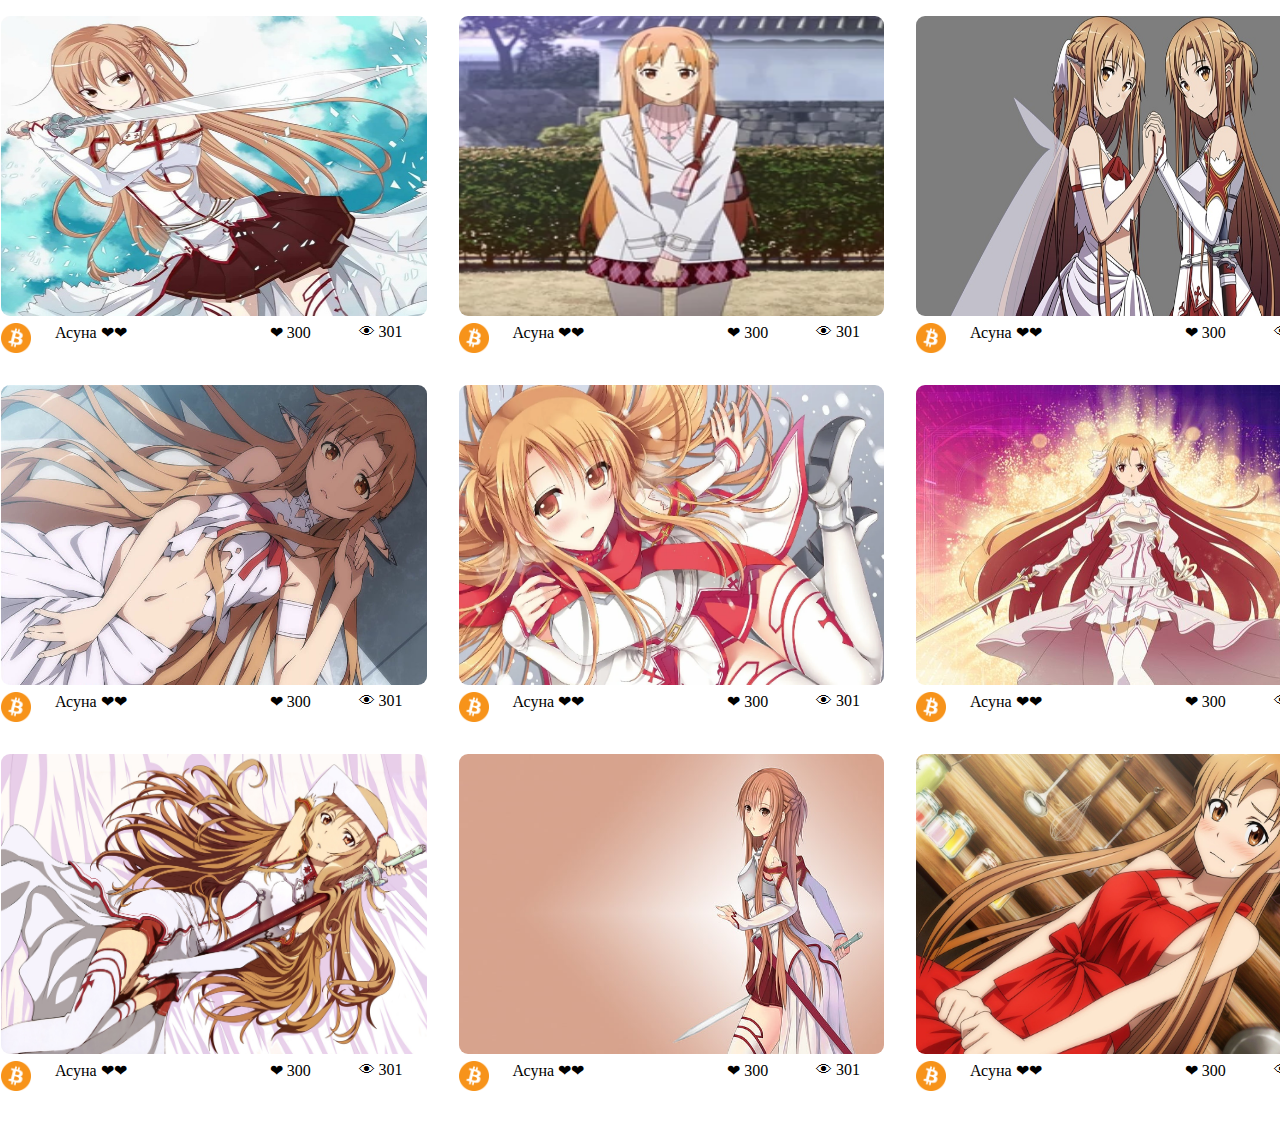
<file: portfolio/flex/index.html>
<!DOCTYPE html>
<html lang="ru">
<head>
    <meta charset="UTF-8">
    <meta http-equiv="X-UA-Compatible" content="IE=edge">
    <meta name="viewport" content="width=device-width, initial-scale=1.0">
    <title>Flex</title>
    <link rel="stylesheet" href="style.css">
</head>
<body>
    <div class="container">
        <div class="row">
            <div class="item"> <a href="../index.php"> <img src="img/a1.jpg" alt="#"> </a> </div>
            <div class="item"> <img src="img/a2.webp" alt="#"> </div>
            <div class="item"> <img src="img/a3.jpg" alt="#"> </div>
            <div class="last-item"> <img src="img/a4.jpg" alt="#"> </div>
        </div>
        <div class="text-row">
            <div class="text-item">
                <div class="logo"> <img class="logo" src="img/logo.png" alt="#"> </div>
                <div class="name"> Асуна &#10084&#10084 </div>
                <div class="like"> &#10084 300</div>
                <div class="watch"> &#128065 301</div>
            </div>
            <div class="text-item">
                <div class="logo"> <img class="logo" src="img/logo.png" alt="#"> </div>
                <div class="name"> Асуна &#10084&#10084 </div>
                <div class="like"> &#10084 300</div>
                <div class="watch"> &#128065 301</div>
            </div>
            <div class="text-item">
                <div class="logo"> <img class="logo" src="img/logo.png" alt="#"> </div>
                <div class="name"> Асуна &#10084&#10084 </div>
                <div class="like"> &#10084 300</div>
                <div class="watch"> &#128065 301</div>
            </div>
            <div class="last-text-item">
                <div class="logo"> <img class="logo" src="img/logo.png" alt="#"> </div>
                <div class="name"> Асуна &#10084&#10084 </div>
                <div class="like"> &#10084 300</div>
                <div class="watch"> &#128065 301</div>
            </div>
        </div>

        <div class="row">
            <div class="item"> <img src="img/a5.jpg" alt="#"> </div>
            <div class="item"> <img src="img/a6.webp" alt="#"> </div>
            <div class="item"> <img src="img/a7.jpg" alt="#"> </div>
            <div class="last-item"> <img src="img/a8.jpg" alt="#"> </div>
        </div>
        <div class="text-row">
            <div class="text-item">
                <div class="logo"> <img class="logo" src="img/logo.png" alt="#"> </div>
                <div class="name"> Асуна &#10084&#10084 </div>
                <div class="like"> &#10084 300</div>
                <div class="watch"> &#128065 301</div>
            </div>
            <div class="text-item">
                <div class="logo"> <img class="logo" src="img/logo.png" alt="#"> </div>
                <div class="name"> Асуна &#10084&#10084 </div>
                <div class="like"> &#10084 300</div>
                <div class="watch"> &#128065 301</div>
            </div>
            <div class="text-item">
                <div class="logo"> <img class="logo" src="img/logo.png" alt="#"> </div>
                <div class="name"> Асуна &#10084&#10084 </div>
                <div class="like"> &#10084 300</div>
                <div class="watch"> &#128065 301</div>
            </div>
            <div class="last-text-item">
                <div class="logo"> <img class="logo" src="img/logo.png" alt="#"> </div>
                <div class="name"> Асуна &#10084&#10084 </div>
                <div class="like"> &#10084 300</div>
                <div class="watch"> &#128065 301</div>
            </div>
        </div>

        <div class="row">
            <div class="item"> <img src="img/a9.jpg" alt="#"> </div>
            <div class="item"> <img src="img/a10.jpg" alt="#"> </div>
            <div class="item"> <img src="img/a11.jpg" alt="#"> </div>
            <div class="last-item"> <img src="img/a12.jpg" alt="#"> </div>
        </div>
        <div class="text-row">
            <div class="text-item">
                <div class="logo"> <img class="logo" src="img/logo.png" alt="#"> </div>
                <div class="name"> Асуна &#10084&#10084 </div>
                <div class="like"> &#10084 300</div>
                <div class="watch"> &#128065 301</div>
            </div>
            <div class="text-item">
                <div class="logo"> <img class="logo" src="img/logo.png" alt="#"> </div>
                <div class="name"> Асуна &#10084&#10084 </div>
                <div class="like"> &#10084 300</div>
                <div class="watch"> &#128065 301</div>
            </div>
            <div class="text-item">
                <div class="logo"> <img class="logo" src="img/logo.png" alt="#"> </div>
                <div class="name"> Асуна &#10084&#10084 </div>
                <div class="like"> &#10084 300</div>
                <div class="watch"> &#128065 301</div>
            </div>
            <div class="last-text-item">
                <div class="logo"> <img class="logo" src="img/logo.png" alt="#"> </div>
                <div class="name"> Асуна &#10084&#10084 </div>
                <div class="like"> &#10084 300</div>
                <div class="watch"> &#128065 301</div>
            </div>
        </div>
        
    </div>
</body>
</html>
</file>
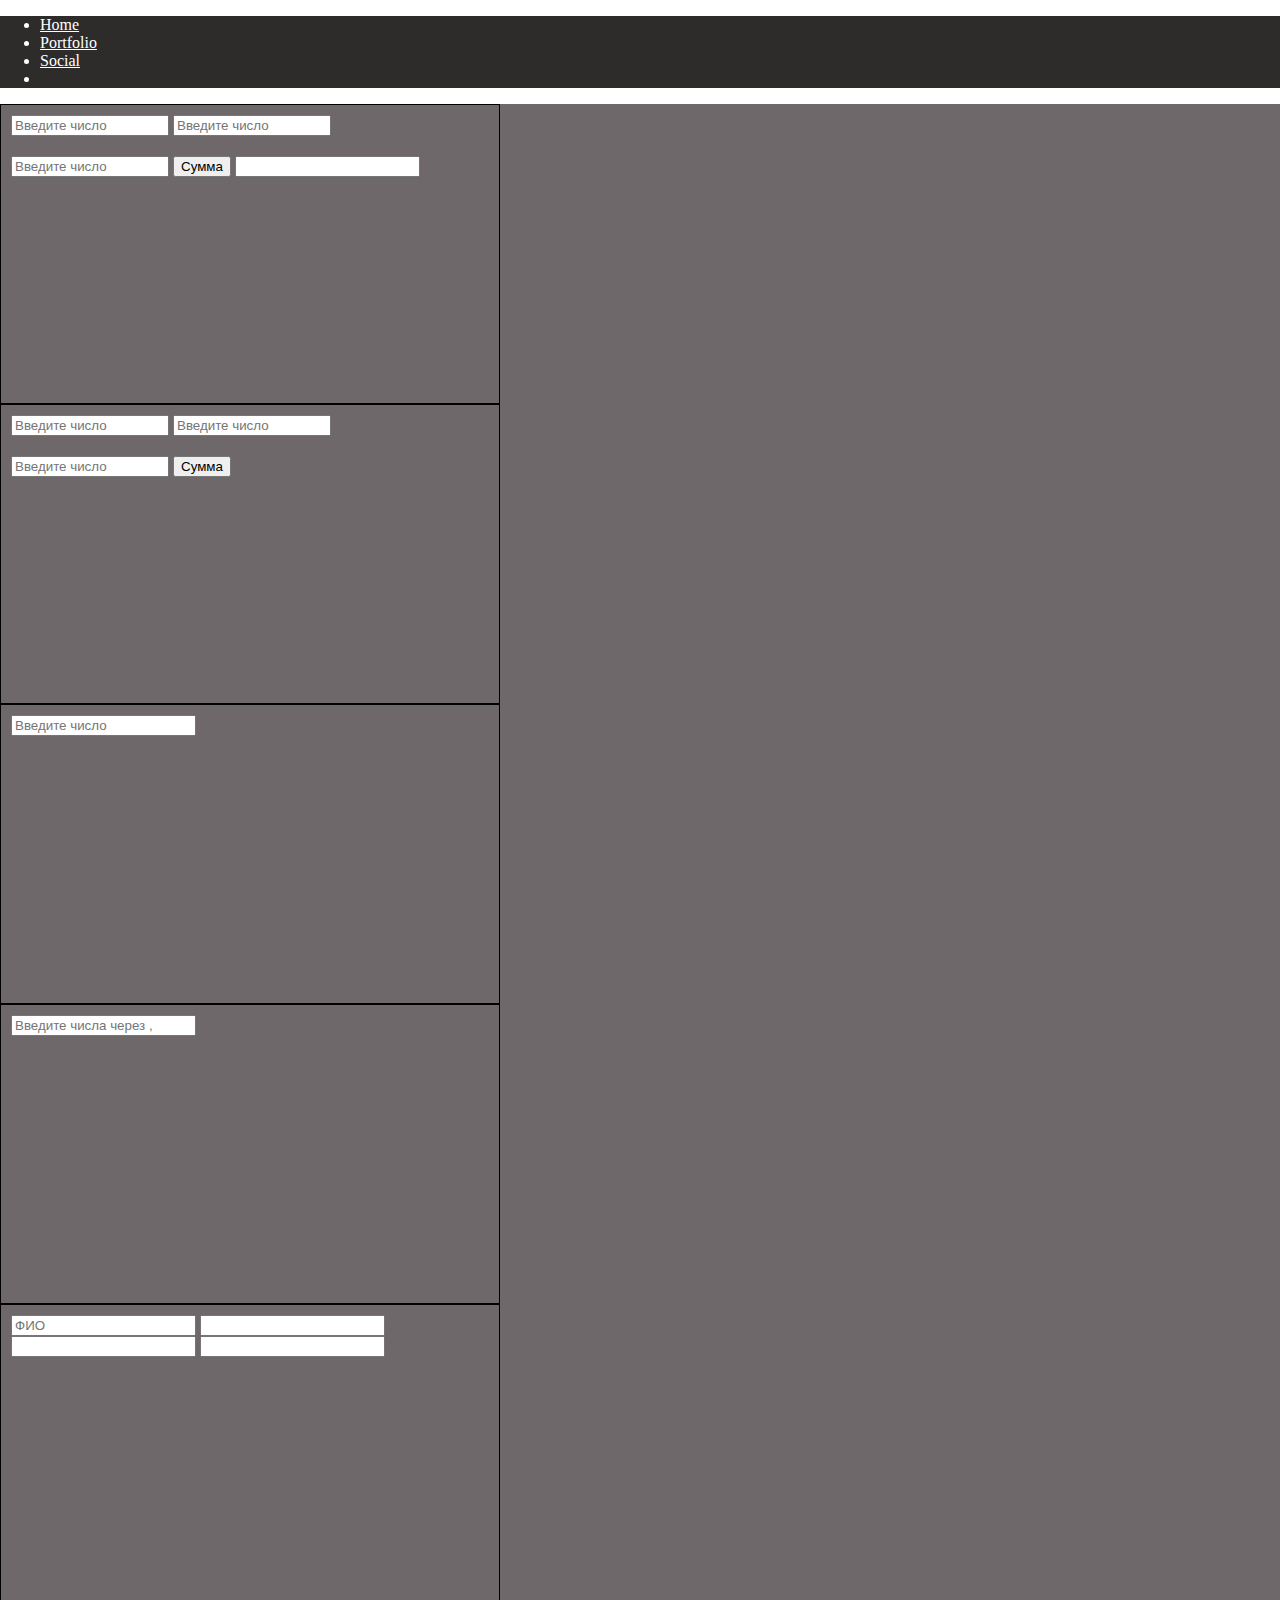
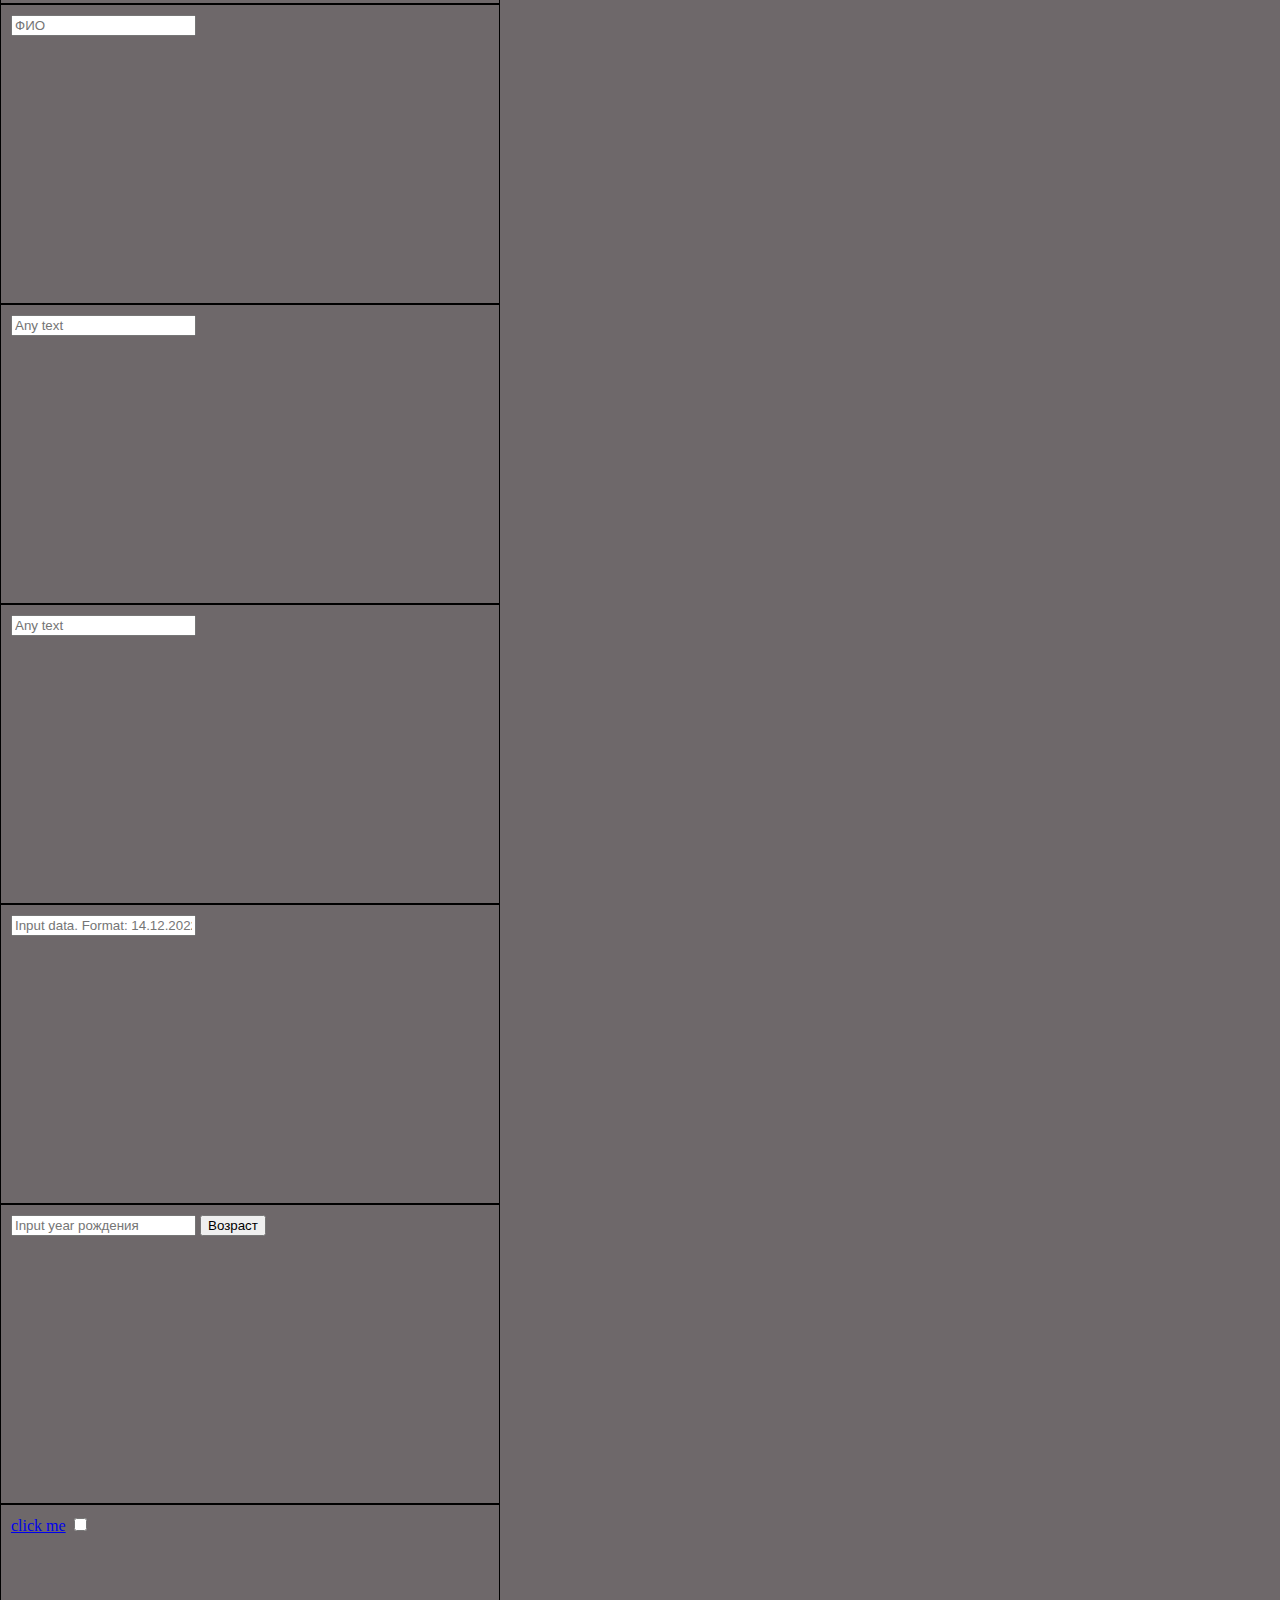
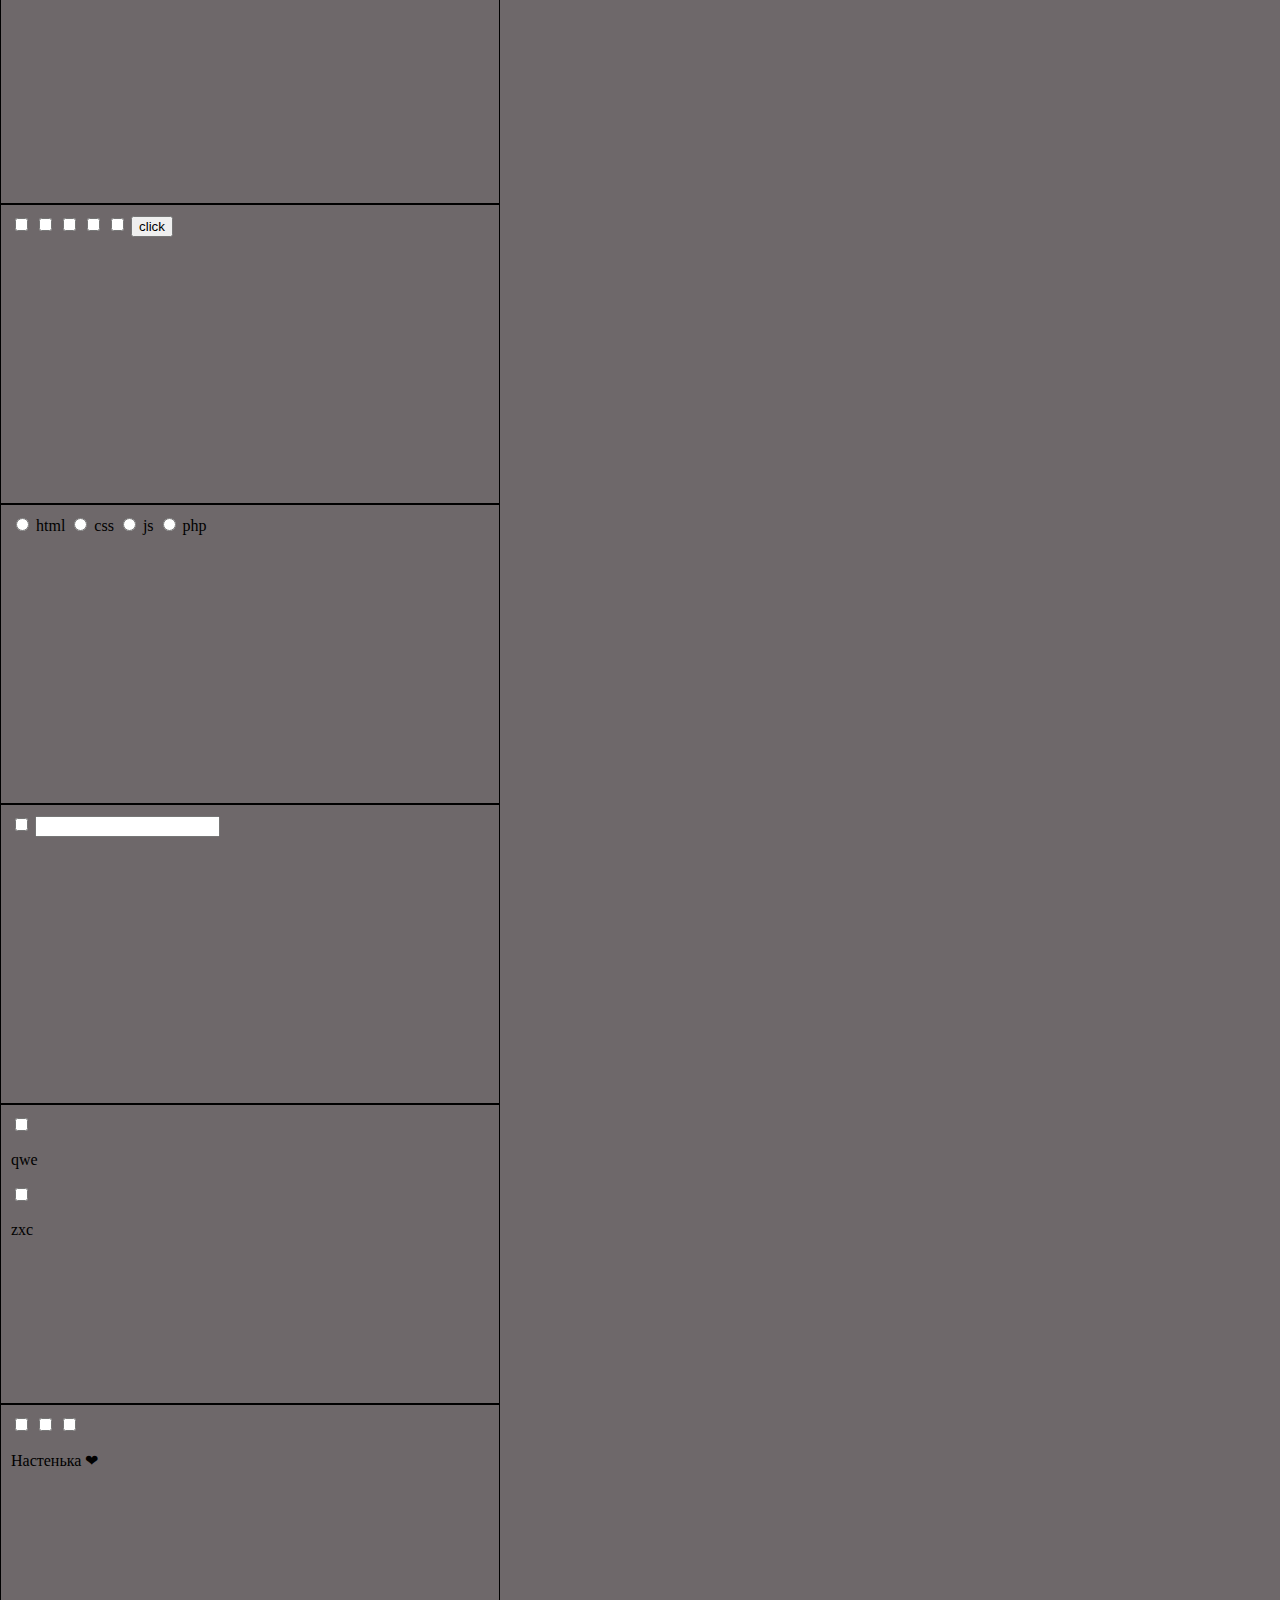
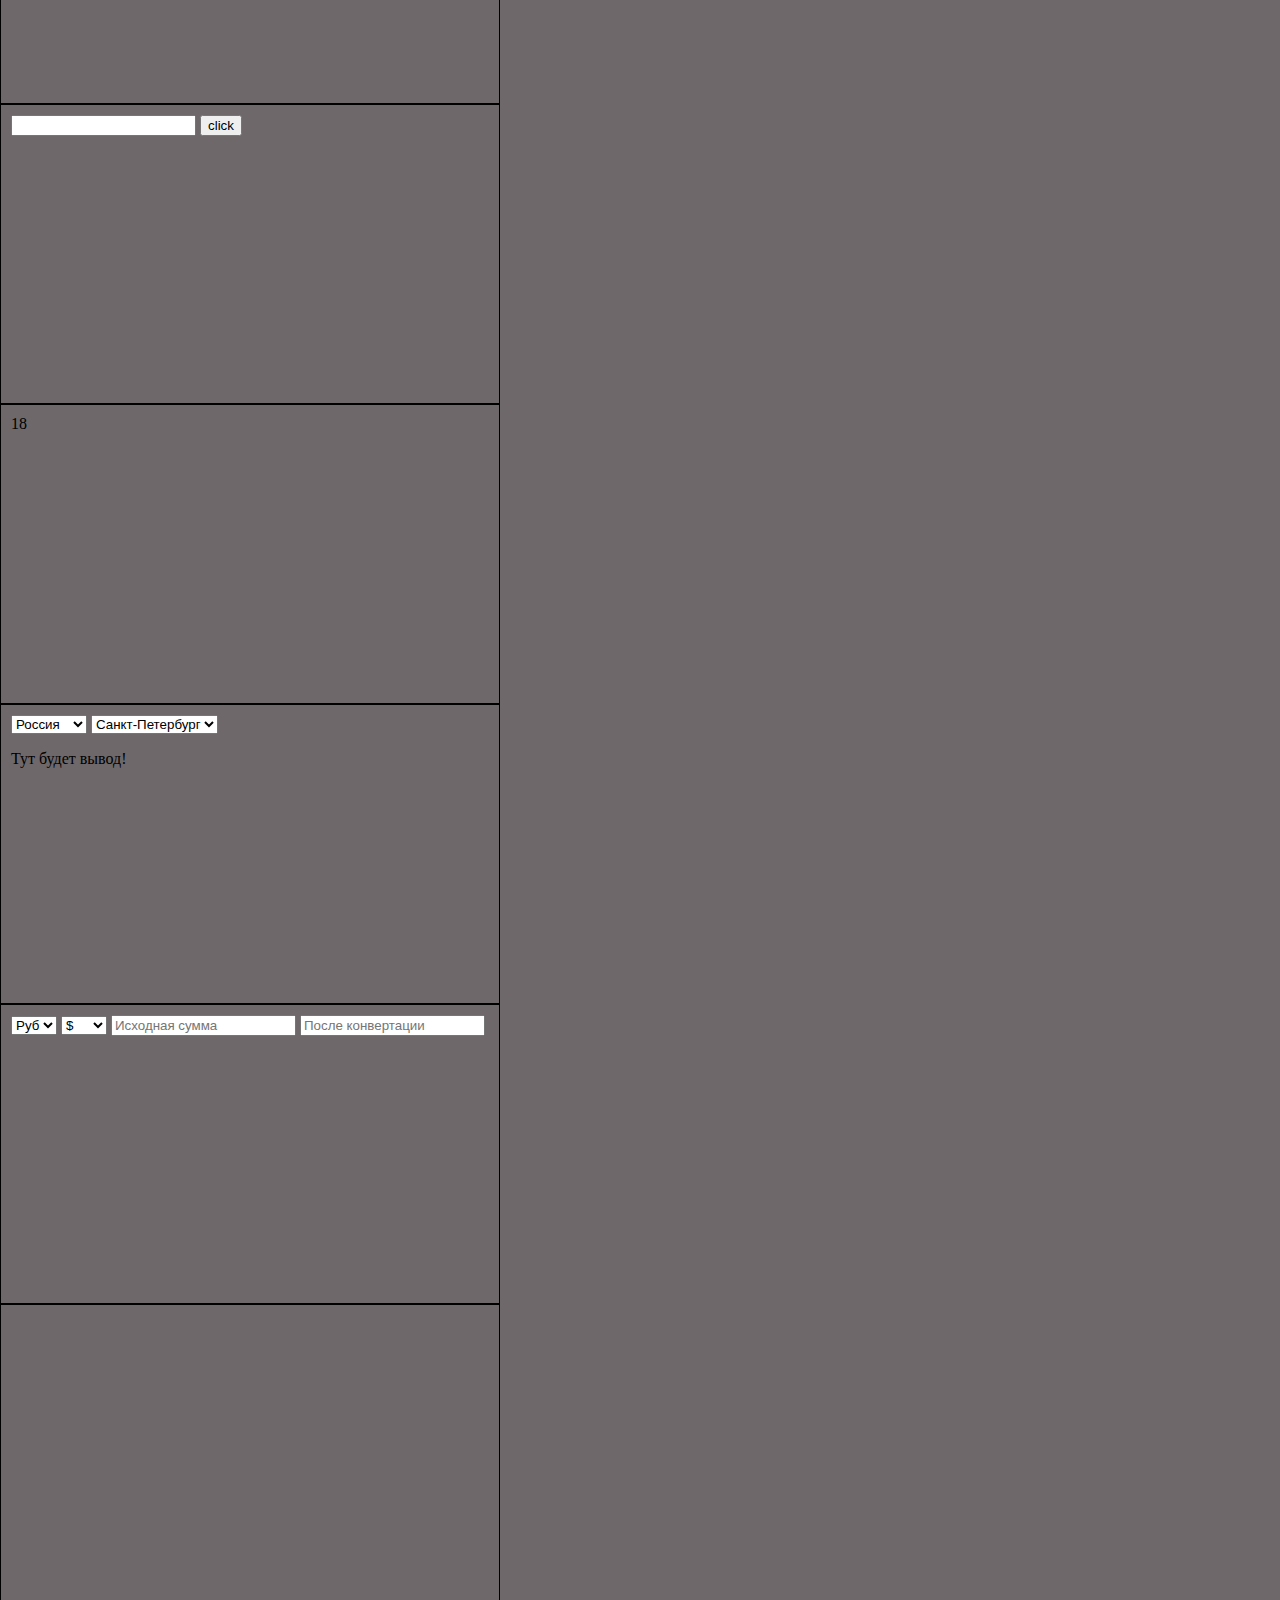
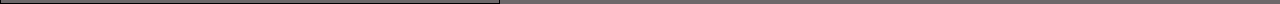
<file: portfolio/js/index.html>
<!DOCTYPE html>
<html lang="ru">
<head>
    <meta charset="UTF-8">
    <meta http-equiv="X-UA-Compatible" content="IE=edge">
    <meta name="viewport" content="width=device-width, initial-scale=1.0">
    <link rel="stylesheet" href="https://cdn.jsdelivr.net/npm/bootstrap@5.2.0/dist/css/bootstrap.min.css" 
        integrity="sha384-gH2yIJqKdNHPEq0n4Mqa/HGKIhSkIHeL5AyhkYV8i59U5AR6csBvApHHNl/vI1Bx" crossorigin="anonymous">
    <link rel="stylesheet" href="style.css">
    <title>js задачки</title>
</head>
<body>
    <div class="header">
        <ul class="nav justify-content-center">
            <li class="nav-item">
                <a class="nav-link active" aria-current="page" href="../../index.php">Home</a>
            </li>
            <li class="nav-item">
                <a class="nav-link" href="../index.php">Portfolio</a>
            </li>
            <li class="nav-item">
                <a class="nav-link" href="#">Social</a>
            </li>
            <li class="nav-item">
                <a class="nav-link"></a>
            </li>
        </ul>
    </div>

    <div class="content">
        <div class="row">
            <div class="task">
                <input type="text" class="inp" placeholder="Введите число">
                <input type="text" class="inp" placeholder="Введите число">
                <input type="text" class="inp" placeholder="Введите число">
                <button id="task1">Сумма</button>
                <input type="text" id="result">
            </div>
            <div class="task">
                <input type="text" class="inp2" placeholder="Введите число">
                <input type="text" class="inp2" placeholder="Введите число">
                <input type="text" class="inp2" placeholder="Введите число">
                <button id="task2">Сумма</button>
                <p id="result2"></p>
            </div>
            <div class="task">
                <input type="text" id="inp3" placeholder="Введите число">
                <p id="result3"></p>
            </div>
        </div>
        <div class="row">
            <div class="task">
                <input type="text" id="inp4" placeholder="Введите числа через ,">
                <p id="result4"></p>
            </div>
            <div class="task">
                <input type="text" id="inp5" placeholder="ФИО">
                <input type="text" class="result">
                <input type="text" class="result">
                <input type="text" class="result">
            </div>
            <div class="task">
                <input type="text" id="inp6" placeholder="ФИО">
            </div>
        </div>
        <div class="row">
            <div class="task">
                <input type="text" id="inp7" placeholder="Any text">
            </div>
            <div class="task">
                <input type="text" id="inp8" placeholder="Any text">
            </div>
            <div class="task">
                <input type="text" id="inp9" placeholder="Input data. Format: 14.12.2022 ">
            </div>
        </div>
        <div class="row">
            <div class="task">
                <input type="text" id="inp10" placeholder="Input year рождения">
                <button id="task10">Возраст</button>
                <p id="result10"></p>
            </div>
            <div class="task">
                <a href="#cb11" id="btn11">click me</a>
                <input type="checkbox" id="cb11">
            </div>
            <div class="task">
                <input type="checkbox" class="cb12">
                <input type="checkbox" class="cb12">
                <input type="checkbox" class="cb12">
                <input type="checkbox" class="cb12">
                <input type="checkbox" class="cb12">
                <button id="task12">click</button>
            </div>
        </div>
        <div class="row">
            <div class="task">
                <input type="radio" id="rb13_1" name="rb13" value="html"> 
                <label for="rb13">html</label>
                <input type="radio" id="rb13_2" name="rb13" value="css">
                <label for="rb13">css</label>
                <input type="radio" id="rb13_3" name="rb13" value="js">
                <label for="rb13">js</label>
                <input type="radio" id="rb13_4" name="rb13" value="php">
                <label for="rb13">php</label>
                <p id="result13"></p>
            </div>
            <div class="task">
                <input type="checkbox" id="cb14">
                <input type="text" id="inp14">
            </div>
            <div class="task">
                <input type="checkbox" id="cb15_1">
                <p id="result15_1">qwe</p>
                <input type="checkbox" id="cb15_2">
                <p id="result15_2">zxc</p>
            </div>
        </div>
        <div class="row">
            <div class="task">
                <input type="checkbox" id="cb16_1">
                <input type="checkbox" id="cb16_2">
                <input type="checkbox" id="cb16_3">
                <p id="result16">Настенька &#10084</p>
            </div>
            <div class="task">
                <input type="text" id="inp17">
                <button id="task17">click</button>
                <ul id="ul17"></ul>
            </div>
            <div class="task">
                18
            </div>
        </div>
        <div class="row">
            <div class="task">
                <select name="country" id="select19_1">
                    <option id="o1">Россия</option>
                    <option id="o2">Китай</option>
                    <option id="o3">Америка</option>
                </select>
                <select name="city" id="select19_2">
                    <option id="o4">Санкт-Петербург</option>
                    <option id="o5">Пекин</option>
                    <option id="o6">Дэнвер</option>
                </select>
                <p id="result19">Тут будет вывод!</p>
            </div>
            <div class="task">
                <select name="rub" id="select1" value="2">
                    <option>Руб</option>
                    <option>$</option>
                </select>
                <select name="dollar" id="select2" value="2">
                    <option>$</option>
                    <option>Руб</option>
                </select>
                <input type="text" id="inp20_1" placeholder="Исходная сумма">
                <input type="text" id="inp20_2" placeholder="После конвертации"> 
            </div>
            <div class="task">
            </div>
        </div>
    </div>


    <script src="script.js"></script>
</body>
</html>
</file>
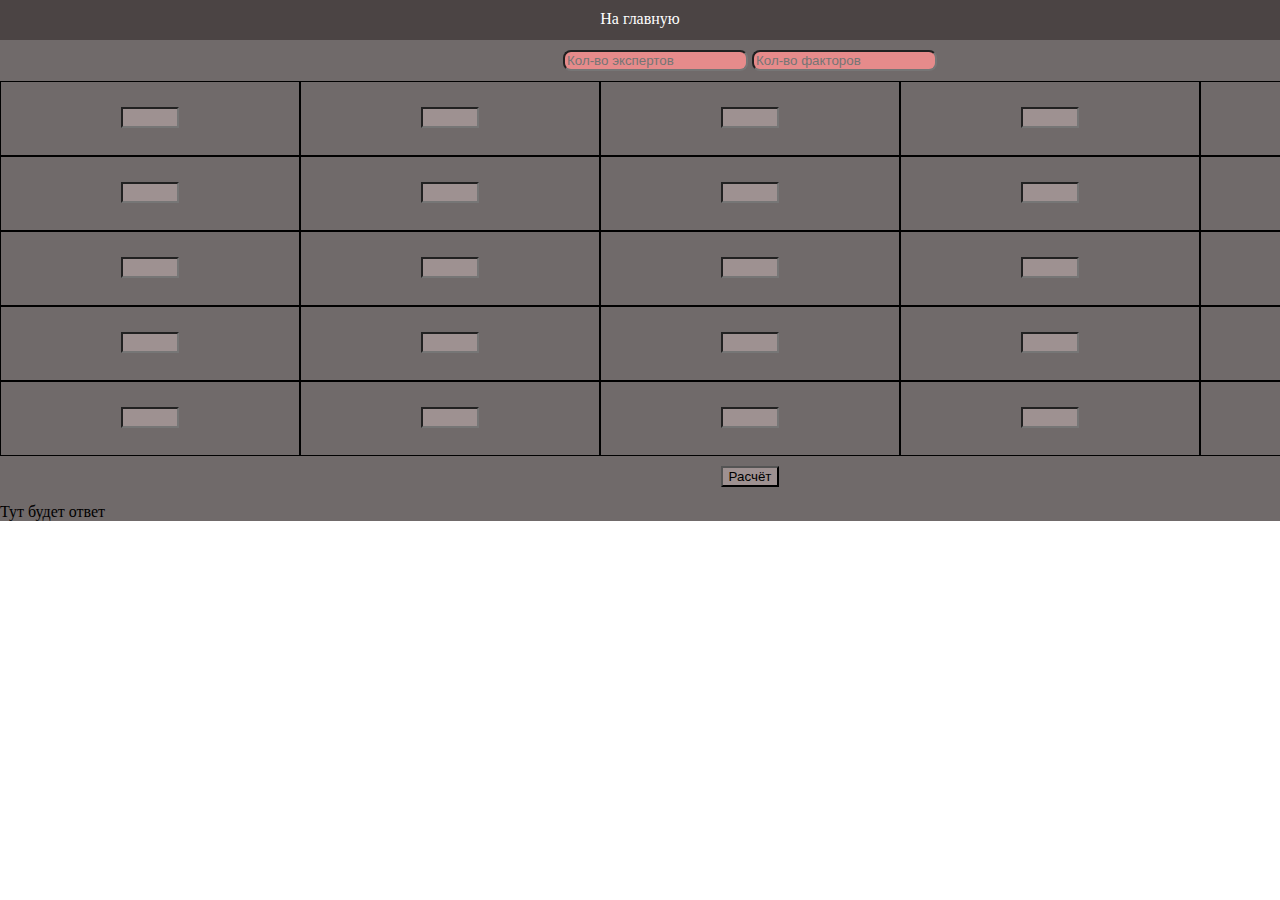
<file: portfolio/kursach/index.html>
<!DOCTYPE html>
<html lang="ru">
<head>
    <meta charset="UTF-8">
    <meta http-equiv="X-UA-Compatible" content="IE=edge">
    <meta name="viewport" content="width=device-width, initial-scale=1.0">
    <title>Курсовая работа</title>
    <link rel="stylesheet" href="style.css">
</head>
<body>
    <div class="header">
        <a href="../index.php"> На главную </a>
    </div>
    <div class="content">
        <div class="data">
            <input type="text" placeholder="Кол-во экспертов" id="row_count">
            <input type="text" placeholder="Кол-во факторов" id="col_count">
        </div>
        <div class="row" id="row1">
            <div class="col">
                <input type="text" class="inp1" id="rc11">
            </div>
            <div class="col" >
                <input type="text" class="inp2" id="rc12">
            </div>
            <div class="col" >
                <input type="text" class="inp3" id="rc13">
            </div>
            <div class="col" >
                <input type="text" class="inp4" id="rc14">
            </div>
            <div class="col" >
                <input type="text" class="inp5" id="rc15">
            </div>
        </div>
        <div class="row" id="row2">
            <div class="col">
                <input type="text" class="inp1" id="rc21">
            </div>
            <div class="col" >
                <input type="text" class="inp2" id="rc22">
            </div>
            <div class="col" >
                <input type="text" class="inp3" id="rc23">
            </div>
            <div class="col" >
                <input type="text" class="inp4" id="rc24">
            </div>
            <div class="col" >
                <input type="text" class="inp5" id="rc25">
            </div>
        </div>
        <div class="row" id="row3">
            <div class="col">
                <input type="text" class="inp1" id="rc31">
            </div>
            <div class="col" >
                <input type="text" class="inp2" id="rc32">
            </div>
            <div class="col" >
                <input type="text" class="inp3" id="rc33">
            </div>
            <div class="col" >
                <input type="text" class="inp4" id="rc34">
            </div>
            <div class="col" >
                <input type="text" class="inp5" id="rc35">
            </div>
        </div>
        <div class="row" id="row4">
            <div class="col">
                <input type="text" class="inp1" id="rc41">
            </div>
            <div class="col" >
                <input type="text" class="inp2" id="rc42">
            </div>
            <div class="col" >
                <input type="text" class="inp3" id="rc43">
            </div>
            <div class="col" >
                <input type="text" class="inp4" id="rc44">
            </div>
            <div class="col" >
                <input type="text" class="inp5" id="rc45">
            </div>
        </div>
        <div class="row" id="row5">
            <div class="col">
                <input type="text" class="inp1" id="rc51">
            </div>
            <div class="col" >
                <input type="text" class="inp2" id="rc52">
            </div>
            <div class="col" >
                <input type="text" class="inp3" id="rc53">
            </div>
            <div class="col" >
                <input type="text" class="inp4" id="rc54">
            </div>
            <div class="col" >
                <input type="text" class="inp5" id="rc55">
            </div>
        </div>
        <div class="btn">
            <button id="calc"> Расчёт </button>
        </div>
        <p id="result">Тут будет ответ</p>
    </div>


    <script src="script.js"></script>
</body>
</html>
</file>
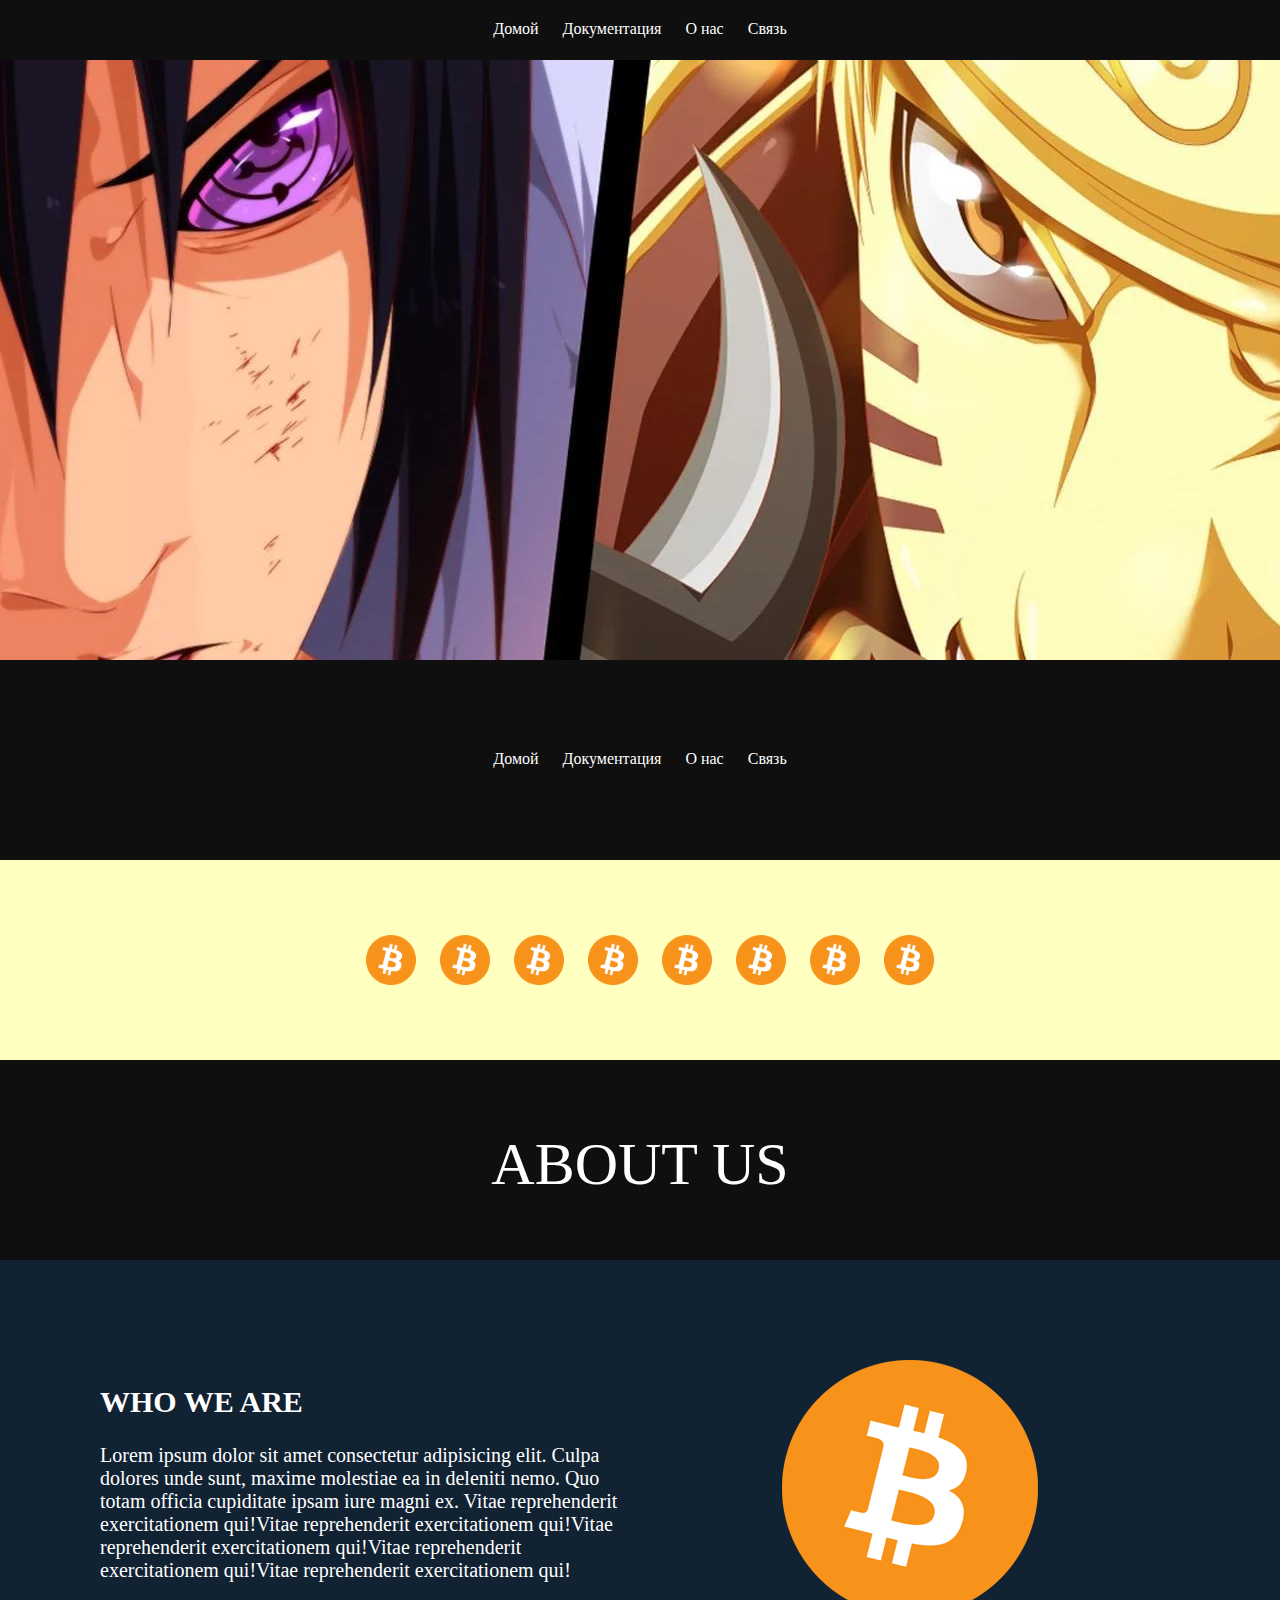
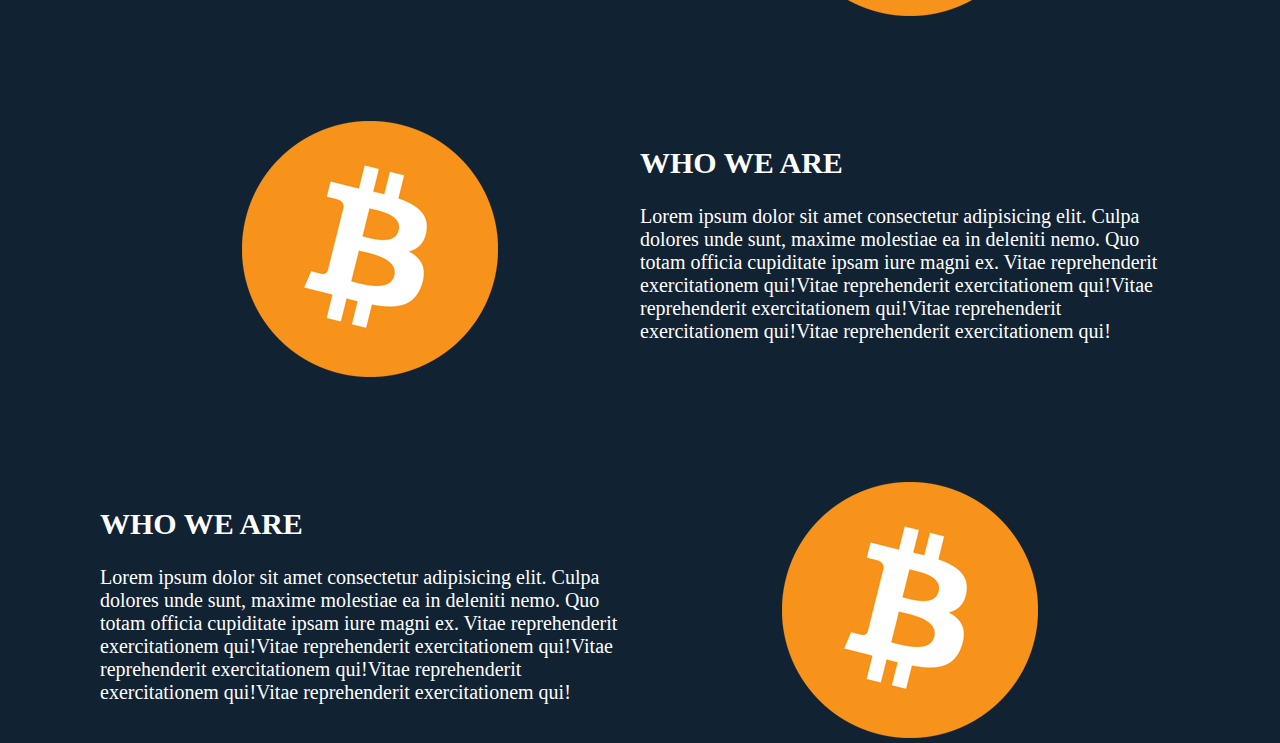
<file: portfolio/media/index.html>
<!DOCTYPE html>
<html lang="ru">
<head>
    <meta charset="UTF-8">
    <meta http-equiv="X-UA-Compatible" content="IE=edge">
    <meta name="viewport" content="width=device-width, initial-scale=1.0">
    <title>Media</title>
    <link rel="stylesheet" href="style.css">
</head>
<body>
    <div class="nav-menu">
        <div class="logo"> <img src="img/logo.png" alt="#"> </div>
        <div class="buttons">
            <a href="../index.php"> Домой </a>
            <a href="#"> Документация </a>
            <a href="#"> О нас </a>
            <a href="#"> Связь </a>
        </div>
        <div class="logo2"> &#9776 </div>
        <div class="clear"></div>
    </div>
    <div class="bg-menu">
        
    </div>
    <div class="main-menu">
        <div class="buttons2">
            <a href="#"> Домой </a>
            <a href="#"> Документация </a>
            <a href="#"> О нас </a>
            <a href="#"> Связь </a>
        </div>
    </div>
    <div class="logo-menu">
        <a href="#"> <img src="img/logo.png" alt="#"> </a>
        <a href="#"> <img src="img/logo.png" alt="#"> </a>
        <a href="#"> <img src="img/logo.png" alt="#"> </a>
        <a href="#"> <img src="img/logo.png" alt="#"> </a>
        <a href="#"> <img src="img/logo.png" alt="#"> </a>
        <a href="#"> <img src="img/logo.png" alt="#"> </a>
        <a href="#"> <img src="img/logo.png" alt="#"> </a>
        <a href="#"> <img src="img/logo.png" alt="#"> </a>
    </div>
    <div class="about">ABOUT US</div>
    <div class="main-content">
        <div class="row">
            <div class="text">
                <div class="header"><h2>WHO WE ARE</h2></div>
                <p>Lorem ipsum dolor sit amet consectetur adipisicing elit. Culpa dolores unde sunt, maxime molestiae ea in deleniti nemo. Quo totam officia cupiditate ipsam iure magni ex. Vitae reprehenderit exercitationem qui!Vitae reprehenderit exercitationem qui!Vitae reprehenderit exercitationem qui!Vitae reprehenderit exercitationem qui!Vitae reprehenderit exercitationem qui!</p>
            </div>
            <div class="main-logo"><img src="img/logo.png" alt="#"></div>
            <div class="clear"></div>
        </div>
        <div class="row">
            <div class="text2">
                <div class="header"><h2>WHO WE ARE</h2></div>
                <p>Lorem ipsum dolor sit amet consectetur adipisicing elit. Culpa dolores unde sunt, maxime molestiae ea in deleniti nemo. Quo totam officia cupiditate ipsam iure magni ex. Vitae reprehenderit exercitationem qui!Vitae reprehenderit exercitationem qui!Vitae reprehenderit exercitationem qui!Vitae reprehenderit exercitationem qui!Vitae reprehenderit exercitationem qui!</p>
            </div>
            <div class="main-logo2"><img src="img/logo.png" alt="#"></div>
            <div class="clear"></div>
        </div>
        <div class="row">
            <div class="text">
                <div class="header"><h2>WHO WE ARE</h2></div>
                <p>Lorem ipsum dolor sit amet consectetur adipisicing elit. Culpa dolores unde sunt, maxime molestiae ea in deleniti nemo. Quo totam officia cupiditate ipsam iure magni ex. Vitae reprehenderit exercitationem qui!Vitae reprehenderit exercitationem qui!Vitae reprehenderit exercitationem qui!Vitae reprehenderit exercitationem qui!Vitae reprehenderit exercitationem qui!</p>
            </div>
            <div class="main-logo"><img src="img/logo.png" alt="#"></div>
            <div class="clear"></div>
        </div>
    </div>
</body>
</html>
</file>
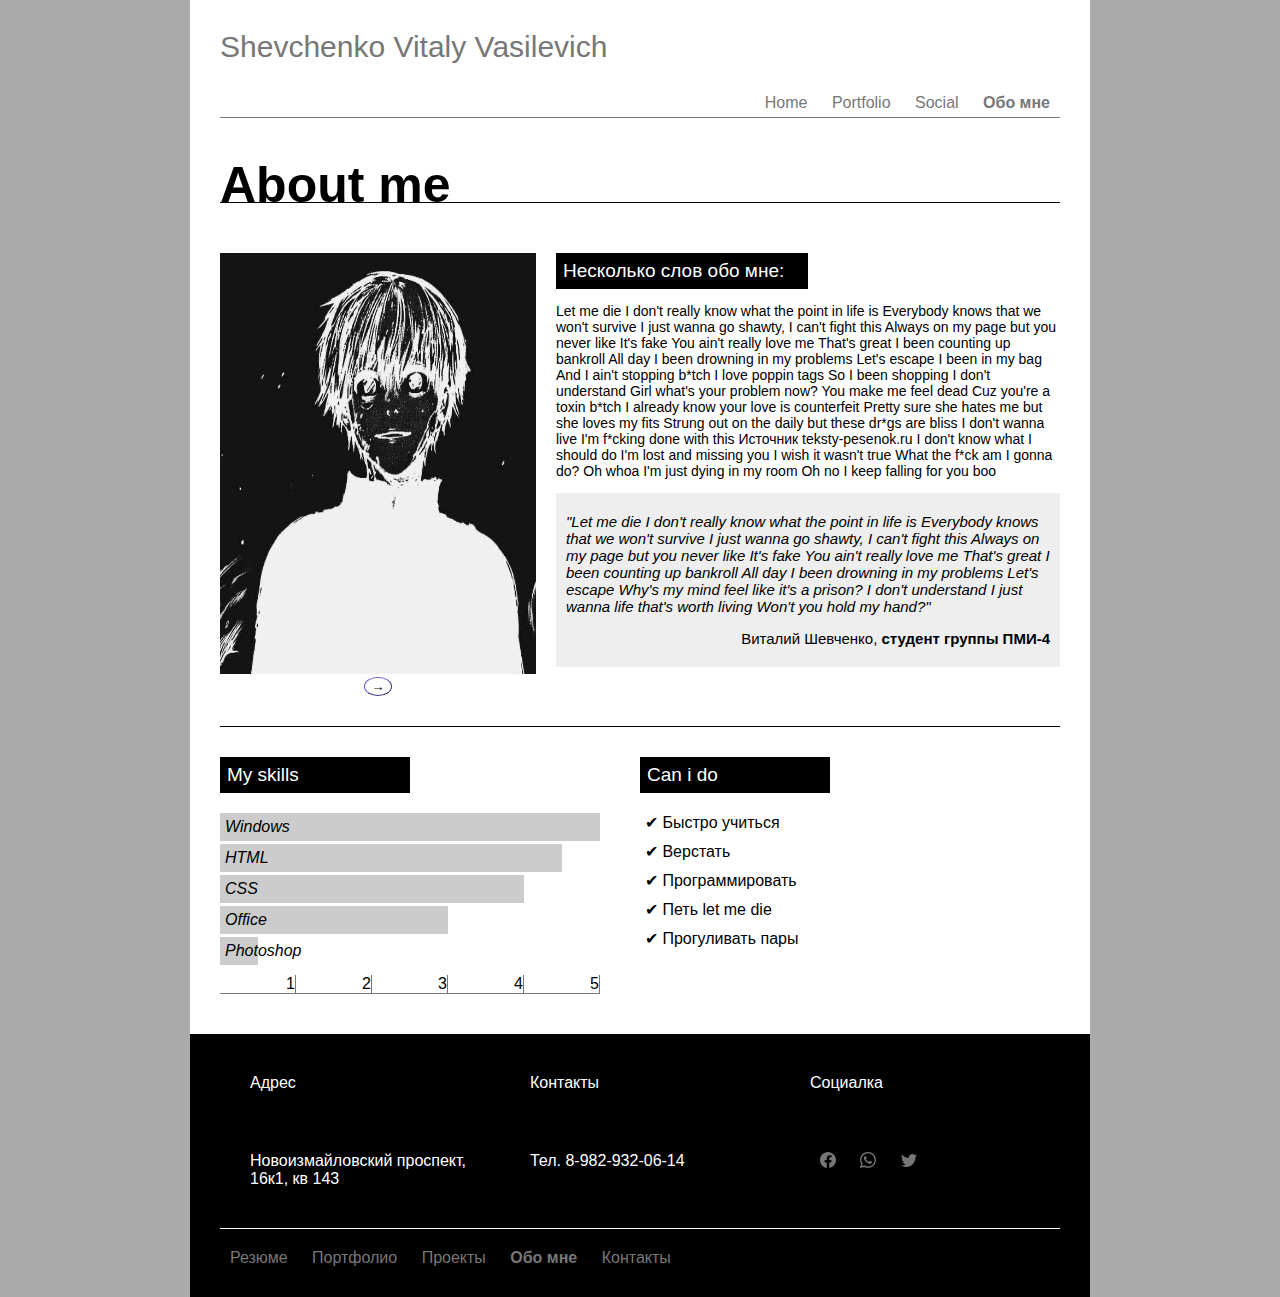
<file: portfolio/about_me/about_me.html>
<!DOCTYPE html>

<html lang="ru">
    <head>
        <meta charset="utf-8">
        <title>
            About me!
        </title>
        <link rel="stylesheet" href="style.css">
    </head>
    <body>
        <div class="page_wraper">
            <div class="white">
                <div class="head">
                    Shevchenko Vitaly Vasilevich
                </div>
                <div class="menu">
                    <a href="../../index.php"> Home </a>
                    <a href="#"> Portfolio </a>
                    <a href="#"> Social </a>
                    <a href="#" class="active_link"> Обо мне </a>
                </div>
                <div class="title">
                    About me
                </div>
                <div class="content_about_me">
                    <div class="my_img">
                        <div class="slider-line">
                            <img src="img/ghoul.jpg" title="Это я" alt=""/>
                            <img src="img/idiot.jpg" alt="Это тоже я"/>
                        </div>
                        <div class="slider-next">
                            <button class="slider-next-btn"> &rarr; </button>
                        </div>
                    </div>
                    <div class="text_about_me">
                        <div class="few_words">
                            <span>
                                Несколько слов обо мне:
                            </span>
                        </div>
                        <p style="font-size: 14px;">
                            Let me die
                            I don't really know what the point in life is
                            Everybody knows that we won't survive
                            I just wanna go shawty, I can't fight this
                            Always on my page but you never like
                            It's fake
                            You ain't really love me
                            That's great
                            I been counting up bankroll
                            All day
                            I been drowning in my problems
                            Let's escape
                            I been in my bag
                            And I ain't stopping b*tch
                            I love poppin tags
                            So I been shopping
                            I don't understand
                            Girl what's your problem now?
                            You make me feel dead
                            Cuz you're a toxin b*tch
                            I already know your love is counterfeit
                            Pretty sure she hates me but she loves my fits
                            Strung out on the daily but these dr*gs are bliss
                            I don't wanna live I'm f*cking done with this
                            Источник teksty-pesenok.ru
                            I don't know what I should do
                            I'm lost and missing you
                            I wish it wasn't true
                            What the f*ck am I gonna do?
                            Oh whoa
                            I'm just dying in my room
                            Oh no
                            I keep falling for you boo
                        </p>
                        <div class="quote">
                            <p>
                                "Let me die
                                I don't really know what the point in life is
                                Everybody knows that we won't survive
                                I just wanna go shawty, I can't fight this
                                Always on my page but you never like
                                It's fake
                                You ain't really love me
                                That's great
                                I been counting up bankroll
                                All day
                                I been drowning in my problems
                                Let's escape
                                
                                Why's my mind feel like it's a prison?
                                I don't understand
                                I just wanna life that's worth living
                                Won't you hold my hand?"
                            </p>
                            <p>
                                Виталий Шевченко, <b> студент группы ПМИ-4 </b>
                            </p>
                        </div>
                    </div>
                    <div class="clear">

                    </div>
                </div>
                <div class="skills">
                    <div class="my_skills">
                        <div class="my_skills_title">
                            My skills
                        </div>
                        <div class="windows">
                            Windows
                        </div>
                        <div class="html">
                            HTML
                        </div>
                        <div class="css">
                            CSS
                        </div>
                        <div class="office">
                            Office
                        </div>
                        <div class="photoshop">
                            Photoshop
                        </div>
                        <div class="line">
                            <div> 1 </div>
                            <div> 2 </div>
                            <div> 3 </div>
                            <div> 4 </div>
                            <div> 5 </div>
                            <div class="clear"></div>
                        </div>
                    </div>
                    <div class="can_i_do">
                        <div class="can_i_do_title">
                            Can i do
                        </div>
                        <ul class="can_i_do_list">
                            <li>
                                Быстро учиться
                            </li>
                            <li>
                                Верстать
                            </li>
                            <li>
                                Программировать
                            </li>
                            <li>
                                Петь let me die
                            </li>
                            <li>
                                Прогуливать пары
                            </li>
                        </ul>
                    </div>
                    <div class="clear"></div>
                </div>
                <div class="reviews">
                    
                </div>
            </div>
            <div class="black">
                <div class="footer">
                    <div class="footer_cols_title">
                        <div class="addres_title">
                            Адрес
                        </div>
                        <div class="contacts_title">
                            Контакты
                        </div>
                        <div class="social_link_title">
                            Социалка
                        </div>
                        <div class="clear"></div>
                    </div>
                    <div class="footer_cols">
                        <div class="addres">
                            Новоизмайловский проспект, 16к1, кв 143
                        </div>
                        <div class="contacts">
                            Тел. 8-982-932-06-14
                        </div>
                        <div class="social_link">
                            <a href="#">
                                <svg xmlns="http://www.w3.org/2000/svg" width="16" height="16" fill="currentColor" class="bi bi-facebook" viewBox="0 0 16 16">
                                    <path d="M16 8.049c0-4.446-3.582-8.05-8-8.05C3.58 0-.002 3.603-.002 8.05c0 4.017 2.926 7.347 6.75 7.951v-5.625h-2.03V8.05H6.75V6.275c0-2.017 1.195-3.131 3.022-3.131.876 0 1.791.157 1.791.157v1.98h-1.009c-.993 0-1.303.621-1.303 1.258v1.51h2.218l-.354 2.326H9.25V16c3.824-.604 6.75-3.934 6.75-7.951z"/>
                                </svg>
                            </a>
                             
                            <a href="#">
                                <svg xmlns="http://www.w3.org/2000/svg" width="16" height="16" fill="currentColor" class="bi bi-whatsapp" viewBox="0 0 16 16">
                                    <path d="M13.601 2.326A7.854 7.854 0 0 0 7.994 0C3.627 0 .068 3.558.064 7.926c0 1.399.366 2.76 1.057 3.965L0 16l4.204-1.102a7.933 7.933 0 0 0 3.79.965h.004c4.368 0 7.926-3.558 7.93-7.93A7.898 7.898 0 0 0 13.6 2.326zM7.994 14.521a6.573 6.573 0 0 1-3.356-.92l-.24-.144-2.494.654.666-2.433-.156-.251a6.56 6.56 0 0 1-1.007-3.505c0-3.626 2.957-6.584 6.591-6.584a6.56 6.56 0 0 1 4.66 1.931 6.557 6.557 0 0 1 1.928 4.66c-.004 3.639-2.961 6.592-6.592 6.592zm3.615-4.934c-.197-.099-1.17-.578-1.353-.646-.182-.065-.315-.099-.445.099-.133.197-.513.646-.627.775-.114.133-.232.148-.43.05-.197-.1-.836-.308-1.592-.985-.59-.525-.985-1.175-1.103-1.372-.114-.198-.011-.304.088-.403.087-.088.197-.232.296-.346.1-.114.133-.198.198-.33.065-.134.034-.248-.015-.347-.05-.099-.445-1.076-.612-1.47-.16-.389-.323-.335-.445-.34-.114-.007-.247-.007-.38-.007a.729.729 0 0 0-.529.247c-.182.198-.691.677-.691 1.654 0 .977.71 1.916.81 2.049.098.133 1.394 2.132 3.383 2.992.47.205.84.326 1.129.418.475.152.904.129 1.246.08.38-.058 1.171-.48 1.338-.943.164-.464.164-.86.114-.943-.049-.084-.182-.133-.38-.232z"/>
                                </svg>
                            </a>
                            <a href="#">
                                <svg xmlns="http://www.w3.org/2000/svg" width="16" height="16" fill="currentColor" class="bi bi-twitter" viewBox="0 0 16 16">
                                    <path d="M5.026 15c6.038 0 9.341-5.003 9.341-9.334 0-.14 0-.282-.006-.422A6.685 6.685 0 0 0 16 3.542a6.658 6.658 0 0 1-1.889.518 3.301 3.301 0 0 0 1.447-1.817 6.533 6.533 0 0 1-2.087.793A3.286 3.286 0 0 0 7.875 6.03a9.325 9.325 0 0 1-6.767-3.429 3.289 3.289 0 0 0 1.018 4.382A3.323 3.323 0 0 1 .64 6.575v.045a3.288 3.288 0 0 0 2.632 3.218 3.203 3.203 0 0 1-.865.115 3.23 3.23 0 0 1-.614-.057 3.283 3.283 0 0 0 3.067 2.277A6.588 6.588 0 0 1 .78 13.58a6.32 6.32 0 0 1-.78-.045A9.344 9.344 0 0 0 5.026 15z"/>
                                </svg>
                            </a>
                        </div>
                        <div class="clear"></div>
                    </div>
                    <div>
                        <div class="footer_menu">
                            <a href="#"> Резюме </a>
                            <a href="#"> Портфолио </a>
                            <a href="#"> Проекты </a>
                            <a href="#" class="active_link"> Обо мне </a>
                            <a href="#"> Контакты </a>
                        </div>
                    </div>
                </div>
            </div>
        </div>
        <script src="script.js"></script>
    </body>
</html>
</file>
<file: portfolio/flex/style.css>
body{
    margin: 0px;
    padding: 0px;
}

img{
    width: 427.5px;
    height: 100%;
}

.logo{
    width: 30px;
    height: 30px;
}

.container{
    width: 1800px;
    margin: 15px auto 15px auto;
}

.row{
    margin-bottom: 5px;
    display: flex;
    width: 100%;
    box-sizing: border-box;
}

.item{
    flex-grow: 1;
    border: 1px solid #fff;
    border-radius: 10px;
    text-align: center;
    height: 300px;
    margin-right: 30px;
    overflow: hidden;
}

.last-item{
    flex-grow: 1;
    border: 1px solid #fff;
    border-radius: 10px;
    text-align: center;
    height: 300px;
    overflow: hidden;
}

.text-row{
    margin-bottom: 30px;
    display: flex;
    width: 100%;
    box-sizing: border-box;
}

.text-item{
    display: flex;
    flex-grow: 1;
    border: 1px solid #fff;
    border-radius: 10px;
    text-align: center;
    height: 30px;
    margin-right: 30px;
}

.last-text-item{
    display: flex;
    flex-grow: 1;
    border: 1px solid #fff;
    border-radius: 10px;
    text-align: center;
    height: 30px;
}

.logo{
    flex-grow: 1;
    text-align: left;
}

.name{
    flex-grow: 5;
    text-align: left;
}

.like{
    flex-grow: 2;
}

.watch{
    flex-grow: 2;
}
</file>
<file: portfolio/js/style.css>
body{
    margin: 0px;
    padding: 0px;
}

.clear{
    clear: both;
}

.header{
    background-color: rgb(46, 43, 43);
}

.nav-link, .nav-item{
    color: white !important;
}

.content{
    width: 1500px;
    margin: auto;
    background-color: rgb(110, 104, 106);
}

.row{
    width: 100%;
    margin: 0px;
}

.task{
    box-sizing: border-box;
    padding: 10px;
    width: 500px;
    height: 300px;
    border: 1px solid black;
}

.inp, .inp2{
    width: 150px;
    margin-bottom: 20px;
}
</file>
<file: portfolio/kursach/style.css>
body{
    margin: 0px;
}

.header{
    box-sizing: border-box;
    text-align: center;
    padding-top: 10px;
    background-color: rgb(75, 68, 68);
    width: 100%;
    height: 40px;
}

.header a{
    text-decoration: none;
    color: white;
}

.content{
    background-color: rgb(112, 106, 106);
    width: 1500px;
    height: fit-content;
    margin: auto;
}

.row{
    width: 100%;
    height: 75px;
    display: flex;
}

.col{
    box-sizing: border-box;
    width: 300px;
    border: 1px solid black;
    height: 75px;
    padding: 25px 120px;
}

.data{
    width:fit-content;
    margin: auto;
    padding: 10px 0px;
}

#row_count{
    border-radius: 8px;
    background-color: rgb(230, 139, 139);
}

#col_count{
    border-radius: 8px;
    background-color: rgb(230, 139, 139);
}

.inp1, .inp2, .inp3, .inp4, .inp5 {
    width: 50px;
    background-color: rgb(158, 145, 145);
}

.btn{
    width: fit-content;
    margin: 10px auto;
}

#calc{
    background-color: rgb(158, 145, 145);
}

#calc:hover{
    cursor: pointer;
    overflow: hidden;
}
</file>
<file: portfolio/media/style.css>
body{
    margin: 0px;
    padding: 0px;
}

a{
    text-decoration: none;
    color: white;
}

.clear{
    clear:both;
}

.nav-menu{
    width: 100%;
    background-color: #0f0f0f;
}

.logo img{
    margin-top: 5px;
    margin-left: 300px;
    width: 50px;
    height: 50px;
}

.logo{
    float: left;
    width: 50%;
    height: 60px;
}

.logo2{
    display: none;
}

.buttons{
    float: left;
    box-sizing: border-box;
    height: 60px;
    width: 50%;
    padding-top: 20px;
}

.buttons a{
    padding-left: 40px;
}

.bg-menu{
    background-image: url('img/background.webp');
    background-position: center center;
    background-repeat: no-repeat;
    height: 600px;
}

.main-menu{
    width: 100%;
    height: 200px;
    background-color: #0f0f0f;
}

.main-menu .buttons2{
    padding-top: 90px;
    box-sizing: border-box;
    width: fit-content;
    float: none;
    margin: auto;
}

.main-menu .buttons2 a{
    padding-left: 10px;
    padding-right: 10px;
}

.logo-menu{
    height: 200px;
    background-color: #ffffc0;
    text-align: center;
}

.logo-menu img{
    padding-top: 75px;
    height: 50px;
    width: 50px;
    padding-left: 20px;
}

.about{
    box-sizing: border-box;
    height: 200px;
    text-align: center;
    font-size: 60px;
    background-color: #0f0f0f;
    color: white;
    padding-top: 70px;
}

.main-content{
    background-color: #123;
    width: 100%;
    color: white;
    font-size: 20px;
}

.row{
    width: 60%;
    padding-top: 100px;
    box-sizing: border-box;
    margin: auto;
}

.text{
    box-sizing: border-box;
    float: left;
    width: 50%;
}

.main-logo{
    box-sizing: border-box;
    float: left;
    width: 50%;
    text-align: center;
}

.text2{
    box-sizing: border-box;
    float: right;
    width: 50%;
}

.main-logo2{
    box-sizing: border-box;
    float:left;
    width: 50%;
    text-align: center;
}

@media screen and (min-width: 801px) and (max-width: 1300px) {
    .logo{
        display: none;
    }

    .buttons{
        box-sizing: border-box;
        width: fit-content;
        float: none;
        margin: auto;
    }
    .buttons a{
        padding-left: 10px;
        padding-right: 10px;
    }

    .row{
        width: 100%;
        padding: 100px 100px 0px 100px;
    }
}

@media screen and (min-width: 0px) and (max-width: 800px) {
    .logo{
        float: left;
        width: 50%;
        height: 60px;
    }

    .logo img{
        margin-top: 15px;
        margin-left: 30px;
        width: 30px;
        height: 30px;
    }

    .logo2{
        box-sizing: border-box;
        display: inline;
        float: right;
        height: 60px;
        margin-right: 20px;
        color: white;
        padding-top: 15px;
    }

    .buttons{
        display: none;
    }

    .row{
        width: 100%;
        padding: 30px 50px 0px 50px;
    }

    .header{
        text-align: center;
    }

    .text{
        box-sizing: border-box;
        float: none;
        width: 100%;
    }
    
    .main-logo{
        box-sizing: border-box;
        float: none;
        width: 100%;
    }

    .main-logo img{
        width: 200px;
        height: 200px;
    }
    
    .text2{
        box-sizing: border-box;
        float: none;
        width: 100%;
    }
    
    .main-logo2{
        box-sizing: border-box;
        float: none;
        width: 100%;
    }

    .main-logo2 img{
        width: 200px;
        height: 200px;
    }

    .logo-menu img{
        padding-top: 25px;
        height: 30px;
        width: 30px;
        padding-left: 5px;
    }

    .main-menu{
        height: 80px;
    }

    .main-menu .buttons2{
        padding-top: 30px;
    }

    .logo-menu{
        height: 80px;
    }
    
    .logo-menu img{
        padding-top: 25px;
    }
    
    .about{
        height: 100px;
        font-size: 30px;
        padding-top: 30px;
    }
}
</file>
<file: portfolio/about_me/style.css>
body{
    margin: 0px;  
    background-color: #aaa;
    font-family: sans-serif;
}

div{
    box-sizing: border-box;
}

.clear{
    clear: both;
}

.page_wraper{
    width:  900px;
    margin: 0 auto;
    background-color: #fff;
}

.page_wraper .white{
    background-color: #fff;
    padding: 30px 30px 10px 30px;
}

.page_wraper .black{
    background-color: #000;
    color: #fff;
    padding: 10px 30px 30px 30px;
}

.page_wraper .white .head{
    font-size: 30px;
    color: #777;
}

.page_wraper .white .menu{
    margin-top: 30px;
    text-align: right;
    border-bottom: 1px solid #777;
    padding-bottom: 5px;
}

.page_wraper .white .menu a{
    padding: 0px 10px;
    color: #777;
    text-decoration: none;
}

.page_wraper .white .menu a:hover{
    color: red;
}

.page_wraper .white .menu a.active_link{
    font-weight: bold;
}

.page_wraper .white .title{
    margin: 50px 0px;
    border-bottom: 1px solid #000;
    font-size: 50px;
    font-weight: bold;
    line-height: 34px;
}

.page_wraper .white .content_about_me .my_img{
    float: left;
    width: 316px;
    margin: 0px 20px 0px 0px;
    box-sizing: border-box;
    overflow: hidden;
}
.page_wraper .white .content_about_me{
    padding-bottom: 30px;
    border-bottom: 1px solid;
}

.page_wraper .white .content_about_me .text_about_me{
    float: left;
    width: 60%;
    font-size: 12px;
}

.page_wraper .white .content_about_me .text_about_me .few_words{
    background-color: #000;
    color: #fff;
    font-size: 19px;
    padding: 7px;
    width: 50%;
}

.page_wraper .white .content_about_me .text_about_me .quote{
    padding: 5px 10px;
    background-color: #eee;
    font-size: 15px;
}

.page_wraper .white .content_about_me .text_about_me .quote p:first-child{
    font-style: italic;
}

.page_wraper .white .content_about_me .text_about_me .quote p:last-child{
    text-align: right;
}

.page_wraper .white .content_about_me .my_img .slider-line img{
    width: 100%;
}

.page_wraper .white .skills{
    padding: 30px 0px;
}

.page_wraper .white .skills .my_skills,
.page_wraper .white .skills .can_i_do{
    float: left;
    width: 50%;
    padding-right: 40px;
}

.page_wraper .white .skills .my_skills .photoshop,
.page_wraper .white .skills .my_skills .windows,
.page_wraper .white .skills .my_skills .office,
.page_wraper .white .skills .my_skills .html,
.page_wraper .white .skills .my_skills .css{
    background-color: #ccc;
    margin-bottom: 3px;
    font-style: italic;
    padding: 5px 0px 5px 5px;
}

.page_wraper .white .skills .my_skills .photoshop{
    width: 10%;
}
.page_wraper .white .skills .my_skills .windows{
    width: 100%;
}

.page_wraper .white .skills .my_skills .html{
    width: 90%;
}

.page_wraper .white .skills .my_skills .css{
    width: 80%;
}
.page_wraper .white .skills .my_skills .office{
    width: 60%;
}

.page_wraper .white .skills .my_skills .line{
    box-sizing: border-box;
    margin-top: 10px;
}

.page_wraper .white .skills .my_skills .line div{
    float: left;
    box-sizing: border-box;
    width: 20%;
    text-align: right;
    border-right: 1px solid #777;
    border-bottom: 1px solid #777;
}

.page_wraper .white .skills .my_skills .line div.clear{
    border: none;
    width: 100%;
}

.page_wraper .white .skills .my_skills .my_skills_title,
.page_wraper .white .skills .can_i_do .can_i_do_title{
    background-color: #000;
    color: #fff;
    font-size: 19px;
    padding: 7px;
    width: 50%;
    margin-bottom: 20px;
}

.page_wraper .white .skills .can_i_do .can_i_do_list{
    list-style-type: none;
    padding-left: 5px;
}

.page_wraper .white .skills .can_i_do .can_i_do_list li{
    margin-bottom: 10px;

}

.page_wraper .white .skills .can_i_do .can_i_do_list li::before{
    content: "\2714";
}

.page_wraper .black .footer .footer_cols_title .addres_title,
.page_wraper .black .footer .footer_cols_title .contacts_title,
.page_wraper .black .footer .footer_cols_title .social_link_title{
    float: left;
    width: 33.3333333%; 
    padding: 30px;
}

.page_wraper .black .footer .footer_cols .addres,
.page_wraper .black .footer .footer_cols .contacts,
.page_wraper .black .footer .footer_cols .social_link{
    float: left;
    width: 33.3333333%; 
    padding: 30px;
}

.page_wraper .black .footer  a{
    padding: 0px 10px;
    color: #777;
    text-decoration: none;
}

.page_wraper .black .footer  a:hover{
    color: red;
}

.page_wraper .black .footer .footer_cols{
    padding-bottom: 10px;
    border-bottom: 1px solid #fff;
    margin-bottom: 20px;
}

.page_wraper .black .footer  a.active_link{
    font-weight: bold;
}

.slider-line{
    width: 100%;
    display: flex;
    position: relative;
    left: 0px;
    transition: all ease 1s;
}

.slider-next{
    margin-top: 3px;
    position: inline-block;
    text-align: center;
}

.slider-next-btn{
    border: 1px outset slateblue;
    border-radius: 100%;
    background-color: #fff;
    color: #000;
}

.slider-next-btn:hover{
    cursor: pointer;
}
</file>
